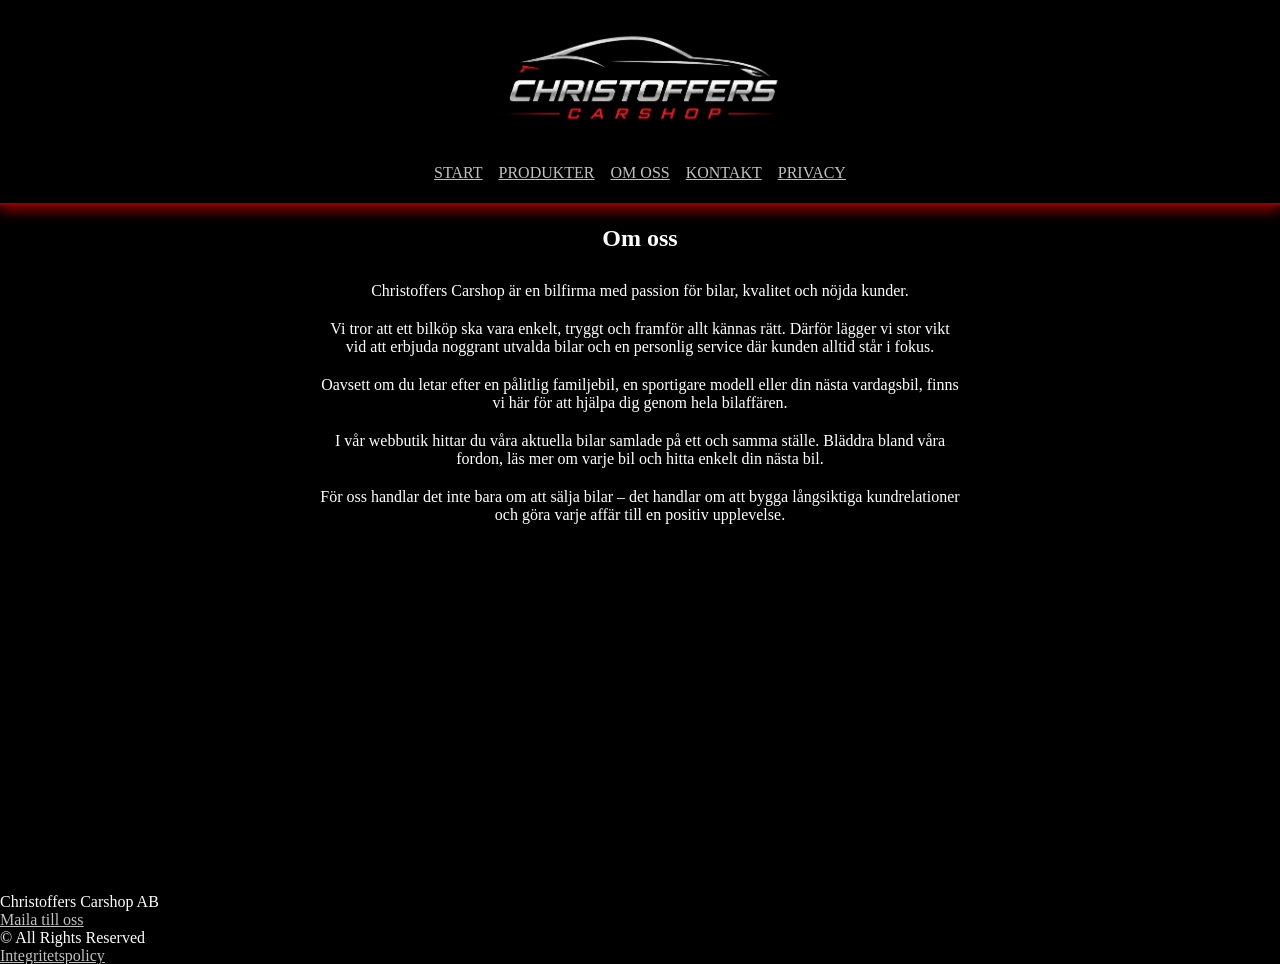
<file: about.html>
<!doctype html>
<html lang="sv">
  <head>
    <meta charset="UTF-8" />
    <meta name="viewport" content="width=device-width, initial-scale=1.0" />
    <title>About</title>
    <link rel="stylesheet" href="style.css" />
  </head>
  <body>
    <header>
      <div class="logo-div">
        <h1>
          <img
            class="logo-img"
            src="images/logotyp.png"
            alt="Christoffers Carshop"
          />
        </h1>
      </div>
      <nav>
        <ul>
          <li><a href="index.html">Start</a></li>
          <li><a href="products.html">Produkter</a></li>
          <li><a href="about.html">Om oss</a></li>
          <li><a href="contact.html">Kontakt</a></li>
          <li><a href="privacy.html">Privacy</a></li>
        </ul>
      </nav>
    </header>

    <main>
      <section>
        <div class="about-div">
          <h2>Om oss</h2>
          <p>
            Christoffers Carshop är en bilfirma med passion för bilar, kvalitet
            och nöjda kunder.
          </p>
          <p>
            Vi tror att ett bilköp ska vara enkelt, tryggt och framför allt
            kännas rätt. Därför lägger vi stor vikt vid att erbjuda noggrant
            utvalda bilar och en personlig service där kunden alltid står i
            fokus.
          </p>
          <p>
            Oavsett om du letar efter en pålitlig familjebil, en sportigare
            modell eller din nästa vardagsbil, finns vi här för att hjälpa dig
            genom hela bilaffären.
          </p>
          <p>
            I vår webbutik hittar du våra aktuella bilar samlade på ett och
            samma ställe. Bläddra bland våra fordon, läs mer om varje bil och
            hitta enkelt din nästa bil.
          </p>
          <p>
            För oss handlar det inte bara om att sälja bilar – det handlar om
            att bygga långsiktiga kundrelationer och göra varje affär till en
            positiv upplevelse.
          </p>
          <video
            src="videos/about-video.mp4"
            autoplay
            muted
            loop
            playsinline
          ></video>
        </div>
      </section>
    </main>

    <footer>
      <div>
        <p>Christoffers Carshop AB</p>
        <a href="mailto:CCarshopAB@bilar.se">Maila till oss</a>
        <p>&copy; All Rights Reserved</p>
        <a href="privacy.html">Integritetspolicy</a>
      </div>
    </footer>
  </body>
</html>
</file>
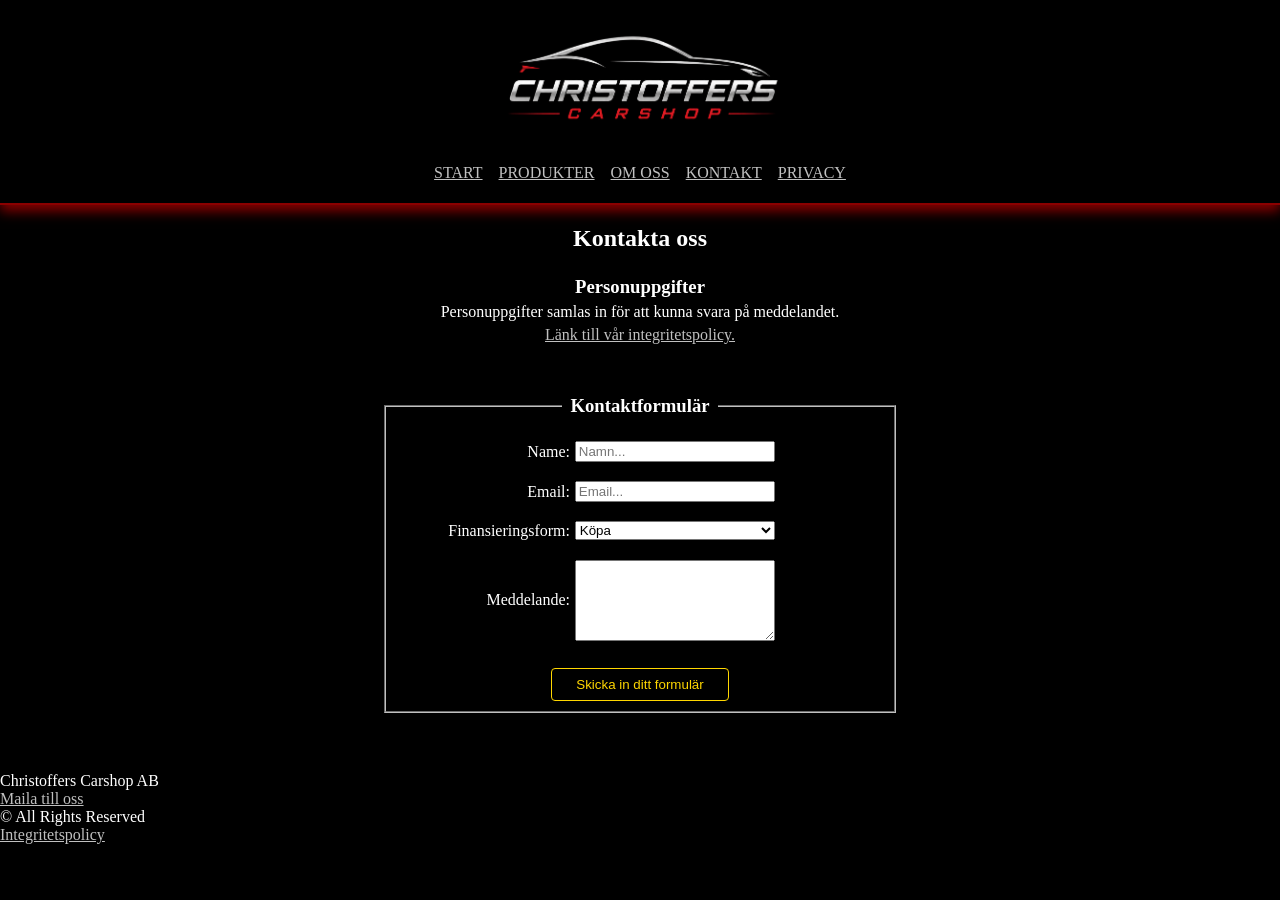
<file: contact.html>
<!doctype html>
<html lang="sv">
  <head>
    <meta charset="UTF-8" />
    <meta name="viewport" content="width=device-width, initial-scale=1.0" />
    <title>Contact</title>
    <link rel="stylesheet" href="style.css" />
  </head>
  <body>
    <header>
      <div class="logo-div">
        <h1>
          <img
            class="logo-img"
            src="images/logotyp.png"
            alt="Christoffers Carshop"
          />
        </h1>
      </div>
      <nav>
        <ul>
          <li><a href="index.html">Start</a></li>
          <li><a href="products.html">Produkter</a></li>
          <li><a href="about.html">Om oss</a></li>
          <li><a href="contact.html">Kontakt</a></li>
          <li><a href="privacy.html">Privacy</a></li>
        </ul>
      </nav>
    </header>

    <main>
      <section class="personal-records">
        <h2>Kontakta oss</h2>
        <h3>Personuppgifter</h3>
        <p>Personuppgifter samlas in för att kunna svara på meddelandet.</p>
        <p><a href="/privacy.html">Länk till vår integritetspolicy.</a></p>
      </section>
      <section>
        <form action="error-page.html" method="get">
          <fieldset class="contact-section">
            <legend><h3>Kontaktformulär</h3></legend>

            <div class="form-row">
              <label for="name">Name:</label>
              <input
                type="text"
                id="name"
                name="name"
                placeholder="Namn..."
                required
                autocomplete="name"
              />
            </div>

            <div class="form-row">
              <label for="email">Email:</label>
              <input
                type="email"
                id="email"
                name="email"
                placeholder="Email..."
                required
                autocomplete="email"
              />
            </div>

            <div class="form-row">
              <label for="payment">Finansieringsform:</label>
              <select name="payment" id="payment">
                <option value="purchase">Köpa</option>
                <option value="lease">Leasa</option>
                <option value="rent">Hyra</option>
              </select>
            </div>

            <div class="form-row">
              <label for="message">Meddelande:</label>
              <textarea
                name="message"
                id="message"
                rows="5"
                cols="50"
              ></textarea>
            </div>

            <button type="submit">Skicka in ditt formulär</button>
          </fieldset>
        </form>
      </section>
    </main>

    <footer>
      <div>
        <p>Christoffers Carshop AB</p>
        <a href="mailto:CCarshopAB@bilar.se">Maila till oss</a>
        <p>&copy; All Rights Reserved</p>
        <a href="privacy.html">Integritetspolicy</a>
      </div>
    </footer>
  </body>
</html>
</file>
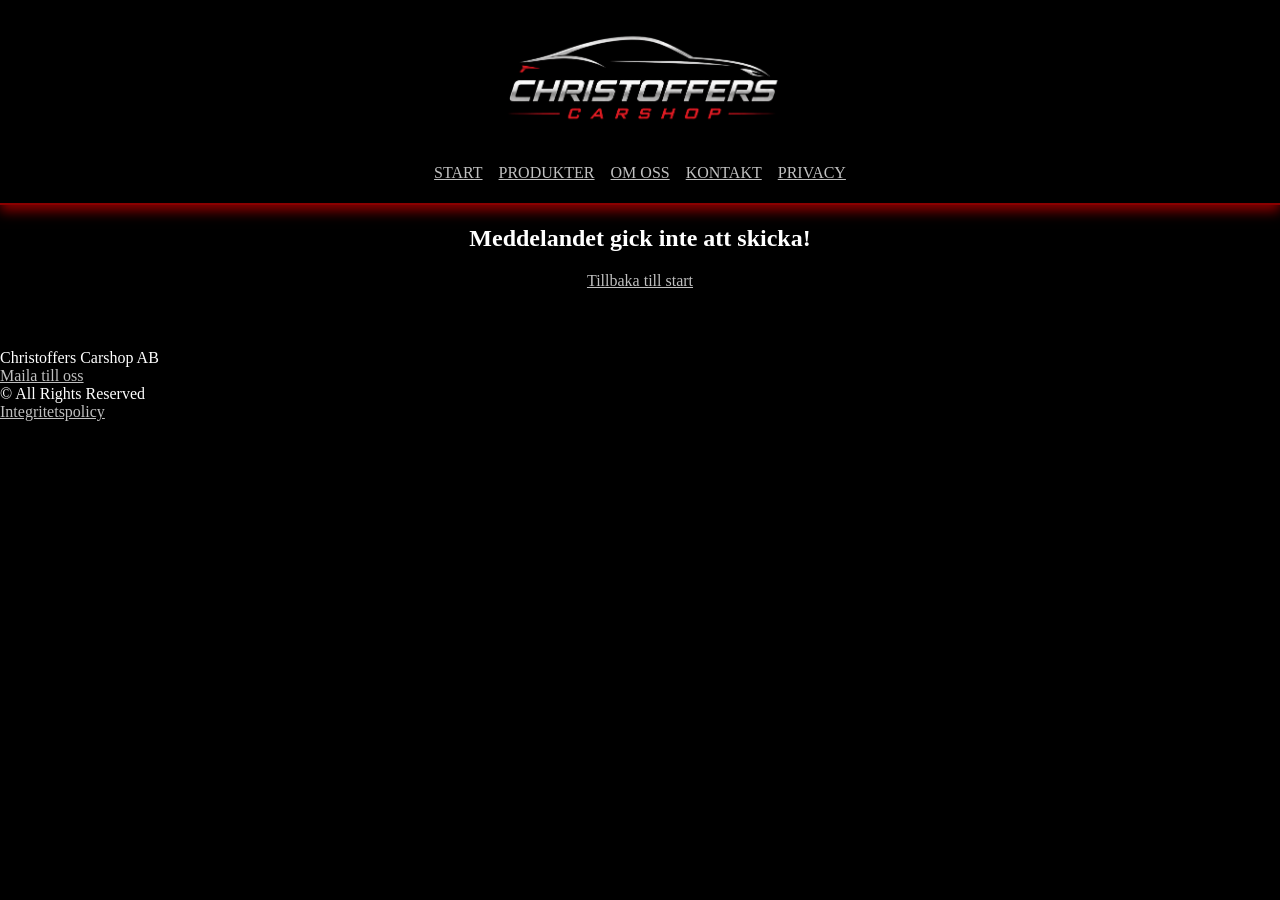
<file: error-page.html>
<!DOCTYPE html>
<html lang="sv">
<head>
    <meta charset="UTF-8">
    <meta name="viewport" content="width=device-width, initial-scale=1.0">
    <title>Error</title>
    <link rel="stylesheet" href="style.css">
</head>
<body>
    <header>
      <div class="logo-div">
        <h1>
          <img
            class="logo-img"
            src="images/logotyp.png"
            alt="Christoffers Carshop"
          />
        </h1>
      </div>
      <nav>
        <ul>
          <li><a href="index.html">Start</a></li>
          <li><a href="products.html">Produkter</a></li>
          <li><a href="about.html">Om oss</a></li>
          <li><a href="contact.html">Kontakt</a></li>
          <li><a href="privacy.html">Privacy</a></li>
        </ul>
      </nav>
    </header>

    <main class="error-div">
        <h2>Meddelandet gick inte att skicka!</h2>
        <a href="contact.html">Tillbaka till start</a>
    </main>


    <footer>
      <div>
        <p>Christoffers Carshop AB</p>
        <a href="mailto:CCarshopAB@bilar.se">Maila till oss</a>
        <p>&copy; All Rights Reserved</p>
        <a href="privacy.html">Integritetspolicy</a>
      </div>
    </footer>
    
</body>
</html>
</file>
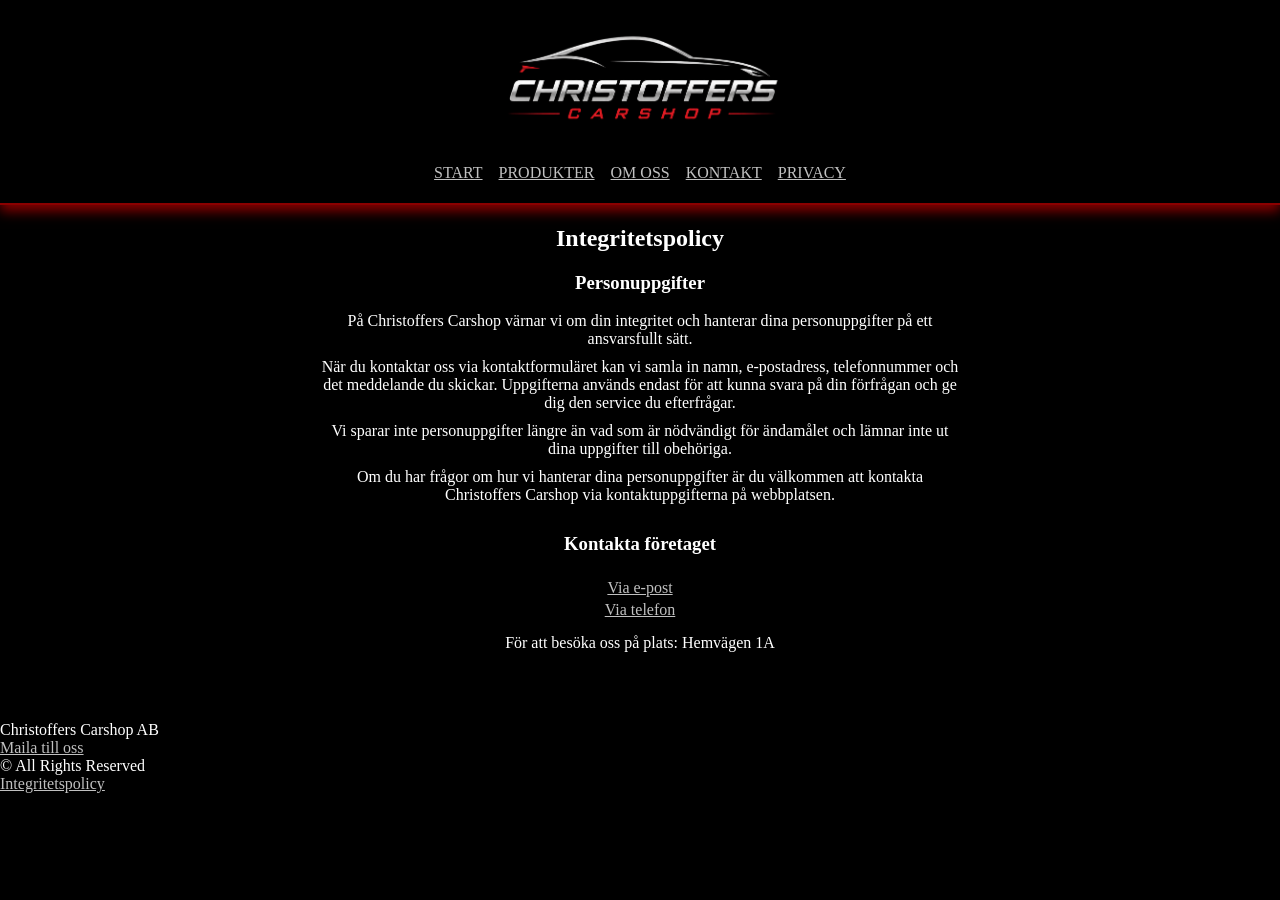
<file: privacy.html>
<!doctype html>
<html lang="sv">
  <head>
    <meta charset="UTF-8" />
    <meta name="viewport" content="width=device-width, initial-scale=1.0" />
    <title>Privacy</title>
    <link rel="stylesheet" href="style.css" />
  </head>
  <body>
    <header>
      <div class="logo-div">
        <h1>
          <img
            class="logo-img"
            src="images/logotyp.png"
            alt="Christoffers Carshop"
          />
        </h1>
      </div>
      <nav>
        <ul>
          <li><a href="index.html">Start</a></li>
          <li><a href="products.html">Produkter</a></li>
          <li><a href="about.html">Om oss</a></li>
          <li><a href="contact.html">Kontakt</a></li>
          <li><a href="privacy.html">Privacy</a></li>
        </ul>
      </nav>
    </header>

    <main>
      <section class="policy">
        <h2>Integritetspolicy</h2>
        <article>
          <h3>Personuppgifter</h3>
          <p>
            På Christoffers Carshop värnar vi om din integritet och hanterar
            dina personuppgifter på ett ansvarsfullt sätt.
          </p>
          <p>
            När du kontaktar oss via kontaktformuläret kan vi samla in namn,
            e-postadress, telefonnummer och det meddelande du skickar.
            Uppgifterna används endast för att kunna svara på din förfrågan och
            ge dig den service du efterfrågar.
          </p>
          <p>
            Vi sparar inte personuppgifter längre än vad som är nödvändigt för
            ändamålet och lämnar inte ut dina uppgifter till obehöriga.
          </p>
          <p>
            Om du har frågor om hur vi hanterar dina personuppgifter är du
            välkommen att kontakta Christoffers Carshop via kontaktuppgifterna
            på webbplatsen.
          </p>
        </article>
        <article class="contact">
          <h3>Kontakta företaget</h3>
          <a href="mailto:ccarshop@bilar.se">Via e-post</a>
          <a href="tel:070-0000000">Via telefon</a>
          <p>För att besöka oss på plats: Hemvägen 1A</p>
        </article>
      </section>
    </main>

    <footer>
      <div>
        <p>Christoffers Carshop AB</p>
        <a href="mailto:CCarshopAB@bilar.se">Maila till oss</a>
        <p>&copy; All Rights Reserved</p>
        <a href="privacy.html">Integritetspolicy</a>
      </div>
    </footer>
  </body>
</html>
</file>
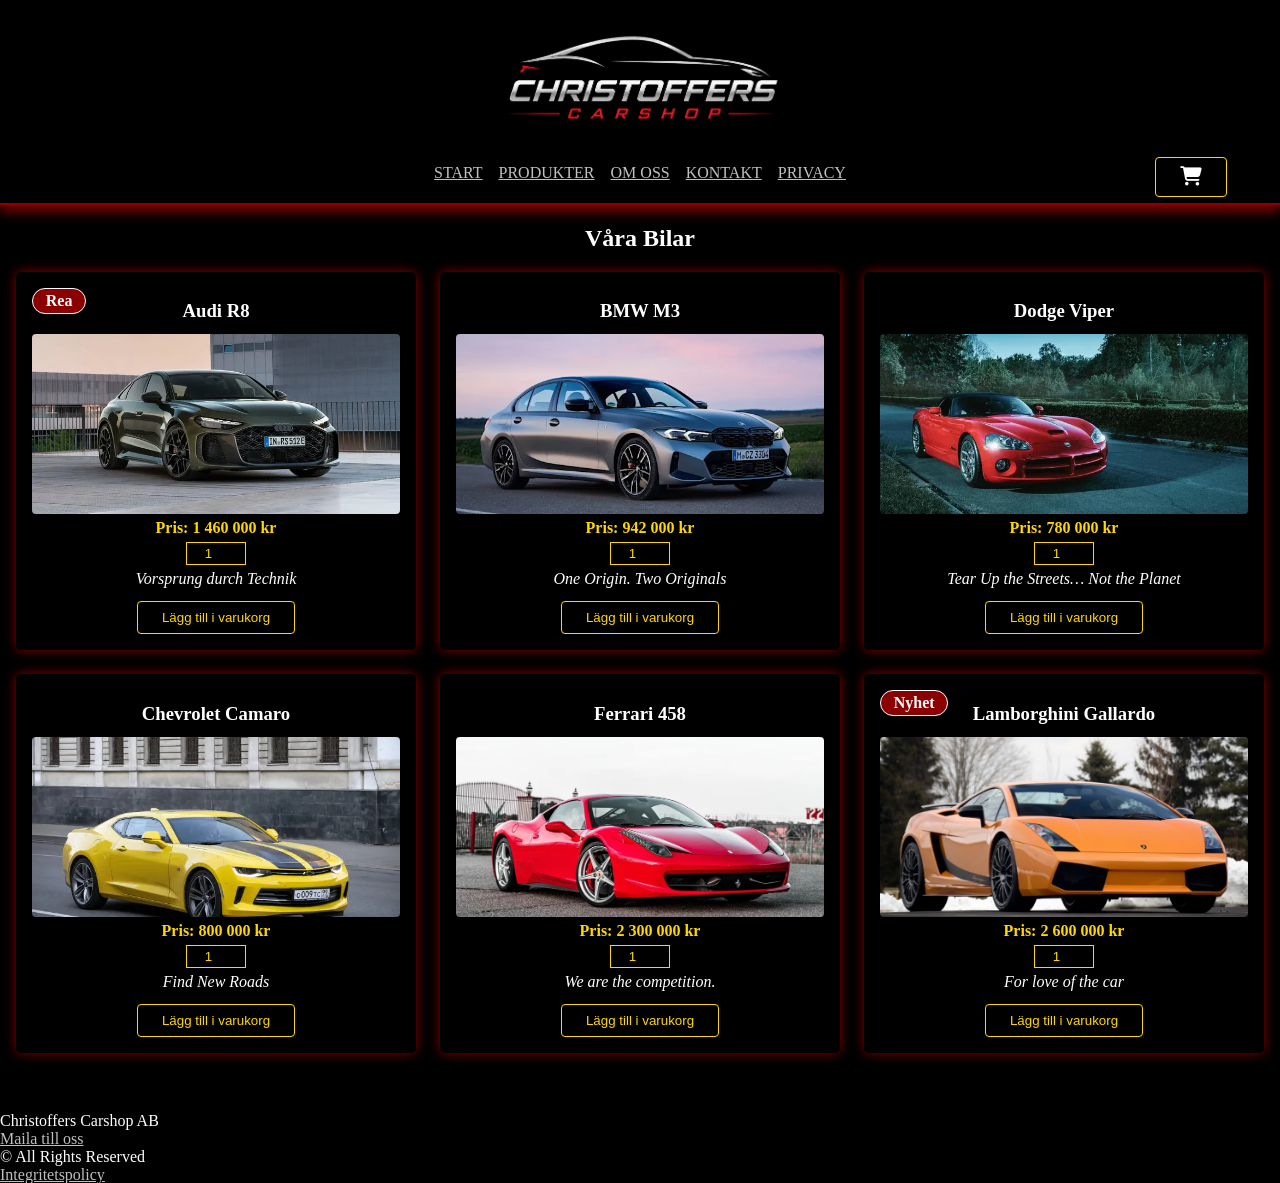
<file: products.html>
<!doctype html>
<html lang="sv">
  <head>
    <meta charset="UTF-8" />
    <meta name="viewport" content="width=device-width, initial-scale=1.0" />
    <title>Products</title>
    <link rel="stylesheet" href="style.css" />
    <link rel="stylesheet" href="https://cdnjs.cloudflare.com/ajax/libs/font-awesome/6.5.1/css/all.min.css">
    <script src="products.js" defer></script>
  </head>
  <body>
    <header>
      <div class="logo-div">
        <h1>
          <img
            class="logo-img"
            src="images/logotyp.png"
            alt="Christoffers Carshop"
          />
        </h1>
      </div>
      <nav>
        <ul>
          <li><a href="index.html">Start</a></li>
          <li><a href="products.html">Produkter</a></li>
          <li><a href="about.html">Om oss</a></li>
          <li><a href="contact.html">Kontakt</a></li>
          <li><a href="privacy.html">Privacy</a></li>
        </ul>
        <button class="cart-link" aria-label="Varukorg">
          <i class="fa-solid fa-cart-shopping"></i>
        </button>
      </nav>
    </header>

    <main>
      <section>
        <h2>Våra Bilar</h2>
        <div id="productList" class="cars"></div>
      </section>
      <section>
        <div id="cart-window">
            <div id="cart-box">
              <div class="heading">
                  <h1>Varukorg</h1>
                <button class="close-button">Stäng varukorgen</button>
              </div>
              <div id="cart-items-container">
                <ul>
                </ul>
              </div>
              <div id="cart-checkout">
                <div id="total-checkout">
                    <p>Totalt:</p>
                    <span class="price">0 kr</span>
                </div>
                <button id="checkout-button">Checkout</button>
              </div>
          </div>
        </div>
      </section>
    </main>

    <footer>
      <div>
        <p>Christoffers Carshop AB</p>
        <a href="mailto:CCarshopAB@bilar.se">Maila till oss</a>
        <p>&copy; All Rights Reserved</p>
        <a href="privacy.html">Integritetspolicy</a>
      </div>
    </footer>
  </body>
</html>
</file>
<file: style.css>
* {
  box-sizing: border-box;
}

html {
  font-family: "Times New Roman", Times, serif;
  scroll-behavior: smooth;
  margin: 0;
  padding: 0;
  background-color: black;
  color: white;
}

body {
  margin: 0;
  padding: 0;
}

header {
  position: sticky;
  text-align: center;
  max-width: 100%;
  border-bottom: 2px solid darkred;
  box-shadow: 0px 6px 12px darkred;
  padding: 5px;
  top: 0;
  background-color: black;
  z-index: 100;
}

footer {
  margin-top: 4rem;
  line-height: 0.5;
}

nav {
  display: grid;
  grid-template-columns: 1fr auto 1fr;
  align-items: center;
  padding-inline: 3rem;
}

nav ul {
  grid-column: 2;
  display: flex;
  list-style: none;
  padding: 0;
  gap: 1rem;
  justify-content: center;
  text-transform: uppercase;
  flex-wrap: wrap;
}

.cart-link {
  grid-column: 3;
  justify-self: end;
  color: inherit;
  font-size: 1.2rem;
}

.car-img {
  width: 100%;
  height: 180px;
  object-fit: cover;
  border-radius: 4px;
}

.logo-img {
  width: 300px;
  height: 100px;
  object-fit: cover;
  display: block;
  margin: 0 auto;
  max-width: 100%;
}

video {
  width: 600px;
  height: 300px;
  object-fit: cover;
  max-width: 100%;
  max-height: 100%;
}

a {
  color: silver;
}

a:hover {
  color: gold;
}

h2 {
  font-weight: bold;
  text-align: center;
}

.logo-div,
.main-div,
.about-div,
.error-div {
  display: flex;
  flex-direction: column;
  justify-content: center;
  align-items: center;
  text-align: center;
  width: 50%;
  max-width: 100%;
  margin: 0 auto;
}

p {
  margin-top: 10px;
  margin-bottom: 10px;
}

.cars {
  display: flex;
  flex-wrap: wrap;
  gap: 1.5rem;
  justify-content: center;
  line-height: 0.5;
}

.card {
  background-color: black;
  border-radius: 5px;
  box-shadow: 0 0px 12px darkred;
  padding: 1rem;
  width: 400px;
  max-width: 100%;
  text-align: center;
  position: relative;
}

.card .h3 {
  font-weight: bold;
  text-align: center;
  color: white;
}

.card .price {
  font-weight: bold;
  color: gold;
}

.card .quantity{
  background-color: black;
  color: gold;
  text-align: center;
  width: 60px;
  border: 1px solid gold;
  padding-top: 3px;
  padding-bottom: 3px;
}

.card .description {
  font-style: italic;
}

.card .discount {
  position: absolute;
  top: 1rem;
  left: 1rem;
  background-color: darkred;
  border: 1px solid white;
  padding: 0.5rem 0.8em;
  border-radius: 20px;
  font-weight: bold;
}

button {
  background-color: black;
  color: gold;
  border: 1px solid gold;
  padding: 0.5rem 1.5rem;
  border-radius: 4px;
  cursor: pointer;
  margin-top: 0.5rem;
}

button:hover {
  background-color: gold;
  color: black;
  transition: 1s;
}

button:active {
  background-color: darkred;
  color: gold;
}


.contact-section {
  display: flex;
  flex-direction: column;
  gap: 1.2rem;
  align-items: center;
  width: 40%;
  margin: 0 auto;
}

.form-row {
  display: flex;
  align-items: center;
  gap: 0.3rem;
  width: 100%;
  max-width: 400px;
}

.form-row label {
  width: 130px;
  text-align: right;
  max-width: 100%;
}

.form-row input,
.form-row select,
.form-row textarea {
  flex: none;
  width: 200px;
  max-width: 100%;
}

legend {
  text-align: center;
  padding: 0 0.5rem;
}

.personal-records {
  display: flex;
  flex-direction: column;
  text-align: center;
  gap: 0.3rem;
  margin-bottom: 2rem;
}

.personal-records h3,
.personal-records p {
  margin: 0;
}

.policy {
  padding-left: 25%;
  padding-right: 25%;
  text-align: center;
}

.policy .contact {
  display: flex;
  flex-direction: column;
  gap: 0.3rem;
}

.featured {
  text-align: center;
}

.featured-products {
  display: flex;
  flex-wrap: wrap;
  justify-content: center;
  border: 2px solid gold;
  border-radius: 10px;
  width: 50%;
  max-width: 80%;
  margin: 0 auto;
  gap: 3px;
}

.selected-product {
  background-color: black;
  border-radius: 5px;
  box-shadow: 0 0px 12px gold;
  padding: 1rem;
  width: 33%;
  max-width: 100%;
  min-width: 220px;
  text-align: center;
  position: relative;
}

.selected-product .discount {
  position: absolute;
  top: 1rem;
  left: 1rem;
  background-color: darkred;
  border: 1px solid white;
  padding: 0.5rem 0.8em;
  border-radius: 20px;
  font-weight: bold;
}

.selected-product .car-img {
  width: 220px;
  height: 100px;
  object-fit: cover;
  max-width: 100%;
  max-height: 100%;
}

/*CART*/

#cart-window {
  width: 100%;
  height: 100vh;
  position: fixed;
  top: 0;
  left: 0;
  z-index: 101;
  background-color: rgba(0, 0, 0, 0);
  transition: background-color 0.3s ease-in-out;
  visibility: hidden;
}

#cart-window.active {
  background-color: rgba(0, 0, 0, 0.5);
  visibility: visible;
}

#cart-box {
  display: flex;
  flex-direction: column;
  position: fixed;
  right: 0;
  width: 0;
  height: calc(100% - 80px);
  background-color: black;
  padding: 40px 0;
  color: whitesmoke;
  border-top-left-radius: 10%;
  border-bottom-left-radius: 10%;
  box-shadow: -5px 0 12px rgba(139, 0, 0, 0.65);
  overflow: hidden;
  text-wrap: nowrap;
  text-overflow: ellipsis;
  transition: 0.5s ease-in-out;
}

#cart-window.active #cart-box {
  width: calc(35% - 80px);
  padding: 40px;
}

#cart-box .heading {
  display: flex;
  flex-direction: row;
  width: 100%;
  justify-content: space-between;
  place-items: center;
}

#cart-box .heading h1 {
  font-size: 25px;
  font-weight: 600;
}

#cart-items-container {
  position: relative;
  text-align: center;
  flex-grow: 1;
  margin-top: 1.5rem;
}

#cart-items-container ul {
  height: 50vh;
  overflow-y: scroll;
  list-style: none;
  margin: 0;
  padding: 0;
  scrollbar-width: thin;
  scrollbar-color: darkred black;
}

#cart-items-container ul::-webkit-scrollbar {
  width: 6px;
}

#cart-items-container ul::-webkit-scrollbar-track {
  background: black;
  border-radius: 10px;
}

#cart-items-container ul::-webkit-scrollbar-thumb {
  background-color: darkred;
  border-radius: 10px;
  border: 1px solid rgba(255, 255, 255, 0.1);
}


#cart-items-container .cart-item {
  display: flex;
  flex-direction: row;
  place-items: center;
  justify-content: space-between;
  width: 100%;
  margin-bottom: 18px;
}

#cart-items-container .cart-item .item-1 {
  display: flex;
  flex-direction: row;
  place-items: center;
}

#cart-items-container .cart-item .cart-item-img {
  width: 70px;
  height: 70px;
  display: flex;
  justify-content: center;
  place-items: center;
  background-color: rgba(236, 192, 255, 0.442);
  overflow: hidden;
  position: relative;
  border-radius: 10px;
}

#cart-items-container .cart-item .cart-item-img button.remove-button {
  width: 100%;
  height: 100%;
  background-color: rgba(0, 0, 0, 0);
  border: 0;
  position: absolute;
  z-index: 102;
  transition: 0.4s ease-in-out;
}

#cart-items-container .cart-item .cart-item-img button.remove-button:hover {
  background-color: rgba(0, 0, 0, 0.5);
}

#cart-items-container .cart-item .cart-item-img button.remove-button i {
  opacity: 0;
  transition: opacity 0.4s ease-in-out;
}

#cart-items-container .cart-item .cart-item-img:hover button.remove-button i{
  opacity: 1;
}

#cart-items-container .cart-item .cart-item-img img{
  width: 100%;
  height: 100%;
  object-fit: cover;
}

#cart-box .cart-item .cart-item-desc {
  display: flex;
  flex-direction: column;
  text-align: left;
  font-weight: 500;
  font-size: 15px;
  margin-left: 30px;
}

#cart-box .cart-item .cart-item-desc span:nth-child(2) {
  color: rgb(170, 170, 170);
  font-size: 13px;
}

#cart-box .cart-item .cart-item-price {
  font-weight: 500;
  font-size: 15px;
}

#cart-box #cart-checkout{
  font-weight: 600;
  font-size: 17px;
  display: flex;
  flex-direction: column;
  text-align: right;
  margin-top: auto;
}

#cart-box #total-checkout{
  margin-bottom: 27px;
  display: flex;
  flex-direction: row;
  justify-content: end;
  align-items: baseline;
}

#cart-box #total-checkout p {
  margin-right: 20px;
}

#cart-box #checkout-button{
  font-size: 15px;
  font-weight: 600;
  padding: 10px 20px;
  border-radius: 10px;
  width: 100%;
}
/*END CART*/

@media (max-width: 900px) {
  .featured-products {
    width: 50%;
  }

  #cart-window.active #cart-box {
    width: calc(60% - 80px);
  }
}

@media (max-width: 600px) {
  .featured-products {
    width: 100%;
  }
  nav {
    grid-template-columns: 1fr;
    justify-items: center;
    gap: 0.5rem;
  }

  nav ul {
    grid-column: 1;
  }

  .cart-link {
    grid-column: 1;
    justify-self: center;
  }

  #cart-window.active #cart-box {
    width: calc(100% - 40px);
    padding: 20px;
    text-wrap: wrap;
  }
}
</file>
